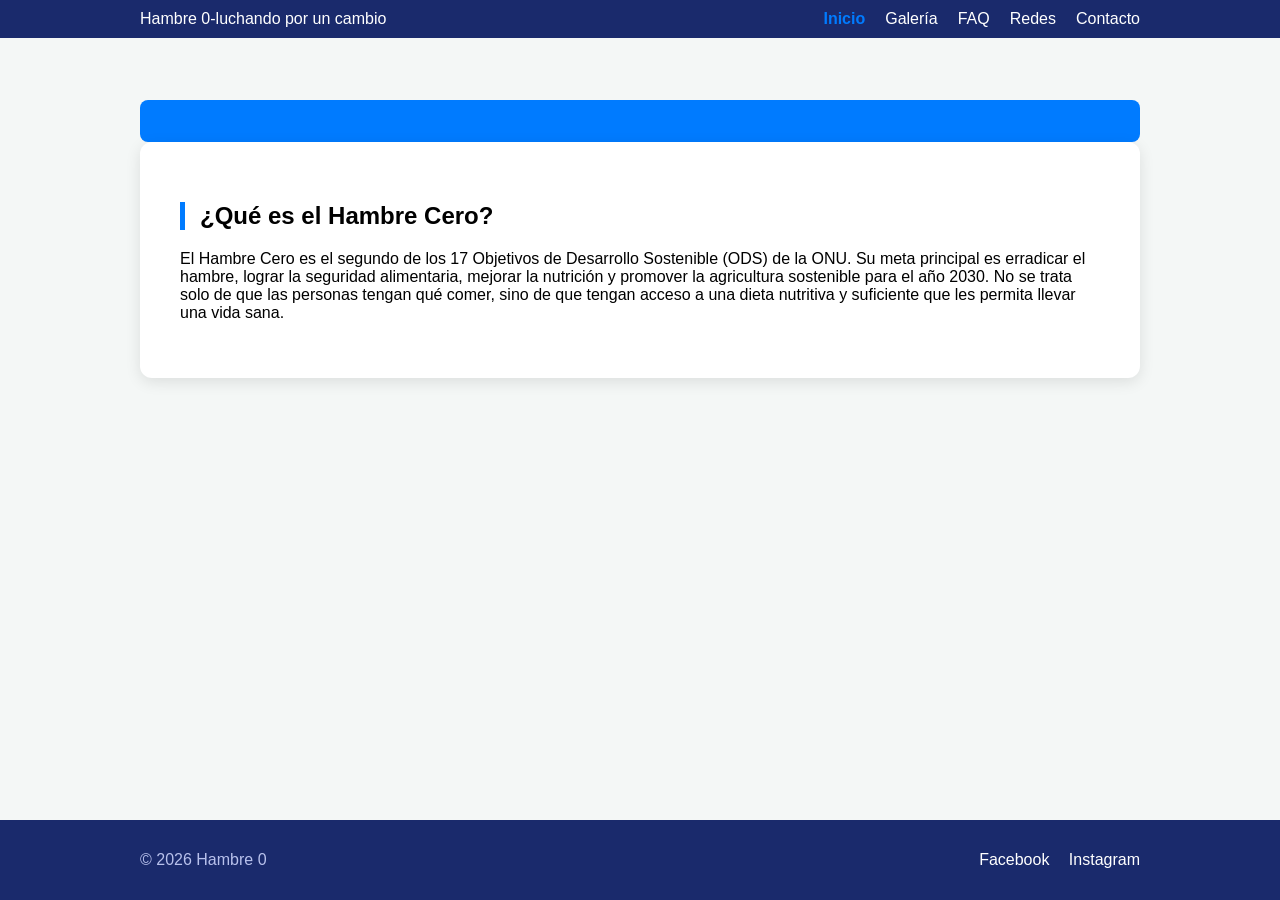
<file: index.html>
<!DOCTYPE html>
<html lang="es">
<head>
    <meta charset="UTF-8">
    <meta name="viewport" content="width=device-width, initial-scale=1.0">
    <title>Hambre 0</title>
    <link rel="stylesheet" href="estilos.css">
</head>
<body>
    <header class="banner">
        <nav class="nav-container">
            <div class="logo">Hambre 0-luchando por un cambio</div>
            <ul class="nav-links">
                <li><a href="index.html">Inicio</a></li>
                <li><a href="galeria.html">Galería</a></li>
                <li><a href="preguntas.html">FAQ</a></li>
		        <li><a href="redes.html">Redes</a></li>
                <li><a href="contacto.html">Contacto</a></li>
            </ul>
        </nav>
    </header>

    <main class="contenedor-principal">
        <div class="marquesina-container">
            <div class="marquesina-texto">
                ¡Bienvenidos! explora y enterate de lo que esta pasando en el mundo, lo que se calla debe ser hablado por alguien.
            </div>
        </div>
        <section class="contenido-info">
            <h1>¿Qué es el Hambre Cero?</h1>
            <p>El Hambre Cero es el segundo de los 17 Objetivos de Desarrollo Sostenible (ODS) de la ONU. Su meta principal es erradicar el hambre, lograr la seguridad alimentaria, mejorar la nutrición y promover la agricultura sostenible para el año 2030.
No se trata solo de que las personas tengan qué comer, sino de que tengan acceso a una dieta nutritiva y suficiente que les permita llevar una vida sana.</p>
        </section>
    </main>

    <footer class="footer">
        <div class="footer-container">
            <p class="copy">&copy; 2026 Hambre 0</p>
            <div class="redes-sociales">
                <a href="#" class="red-link">Facebook</a>
                <a href="#" class="red-link">Instagram</a>
            </div>
        </div>
    </footer>
    <script>
    document.addEventListener("DOMContentLoaded", function() {
        // Obtenemos el nombre del archivo actual (ej: "contacto.html")
        const path = window.location.pathname;
        const page = path.split("/").pop();

        // Seleccionamos todos los enlaces del menú
        const navLinks = document.querySelectorAll(".nav-links a");

        navLinks.forEach(link => {
            const href = link.getAttribute("href");
            
            // Si el href del enlace coincide con la página actual, le ponemos la clase
            // También manejamos el caso de la página de inicio vacía o index.html
            if (href === page || (page === "" && href === "index.html")) {
                link.classList.add("active");
            } else {
                link.classList.remove("active");
            }
        });
    });
</script>
</body>
</html>
</file>
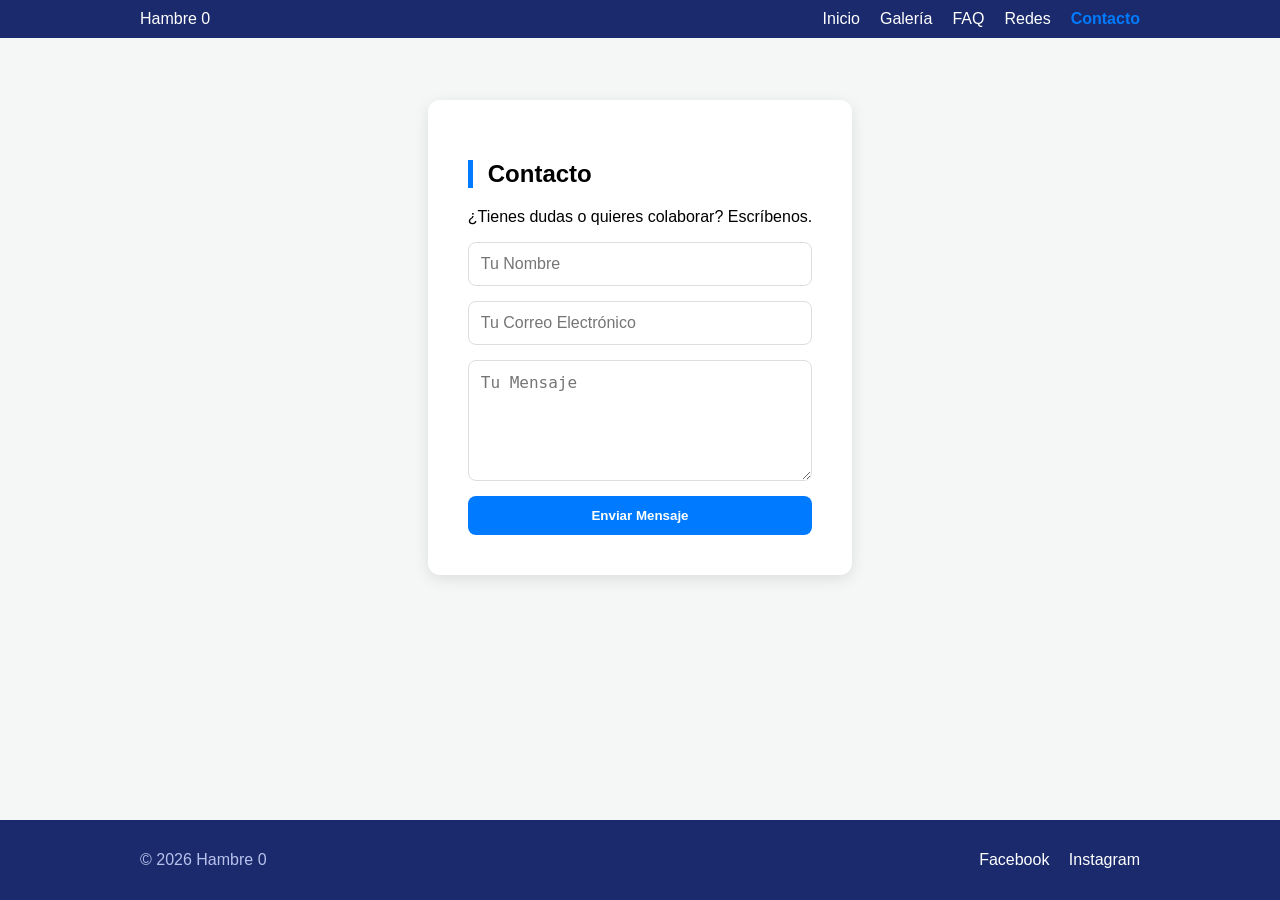
<file: contacto.html>
<!DOCTYPE html>
<html lang="es">
<head>
    <meta charset="UTF-8">
    <meta name="viewport" content="width=device-width, initial-scale=1.0">
    <title>Hambre 0</title>
    <link rel="stylesheet" href="estilos.css">
    <style>
        /* Pequeños ajustes específicos para el formulario */
        .form-contacto { display: flex; flex-direction: column; gap: 15px; }
        .form-contacto input, .form-contacto textarea { padding: 12px; border: 1px solid #ddd; border-radius: 8px; font-size: 1rem; }
        .form-contacto button { padding: 12px; background-color: #007bff; color: white; border: none; border-radius: 8px; cursor: pointer; font-weight: bold; }
        .form-contacto button:hover { background-color: #0056b3; } /* Un azul un poco más oscuro para el hover */
    </style>
</head>
<body>

    <header class="banner">
    <nav class="nav-container">
        <div class="logo">Hambre 0</div>
        <ul class="nav-links">
            <li><a href="index.html">Inicio</a></li>
            <li><a href="galeria.html">Galería</a></li>
            <li><a href="preguntas.html">FAQ</a></li>
            <li><a href="redes.html">Redes</a></li>
            <li><a href="contacto.html">Contacto</a></li>
        </ul>
    </nav>
</header>

    <main class="contenedor-principal">
        <section class="contenido-info">
            <h1>Contacto</h1>
            <p>¿Tienes dudas o quieres colaborar? Escríbenos.</p>
            <form class="form-contacto">
                <input type="text" placeholder="Tu Nombre" required>
                <input type="email" placeholder="Tu Correo Electrónico" required>
                <textarea rows="5" placeholder="Tu Mensaje"></textarea>
                <button type="submit">Enviar Mensaje</button>
            </form>
        </section>
    </main>

    <footer class="footer">
        <div class="footer-container">
            <p class="copy">&copy; 2026 Hambre 0</p>
            <div class="redes-sociales">
                <a href="#" class="red-link">Facebook</a>
                <a href="#" class="red-link">Instagram</a>
            </div>
        </div>
    </footer>
    <script>
    document.addEventListener("DOMContentLoaded", function() {
        // Obtenemos el nombre del archivo actual (ej: "contacto.html")
        const path = window.location.pathname;
        const page = path.split("/").pop();

        // Seleccionamos todos los enlaces del menú
        const navLinks = document.querySelectorAll(".nav-links a");

        navLinks.forEach(link => {
            const href = link.getAttribute("href");
            
            // Si el href del enlace coincide con la página actual, le ponemos la clase
            // También manejamos el caso de la página de inicio vacía o index.html
            if (href === page || (page === "" && href === "index.html")) {
                link.classList.add("active");
            } else {
                link.classList.remove("active");
            }
        });
    });
</script>
</body>
</html>
</file>
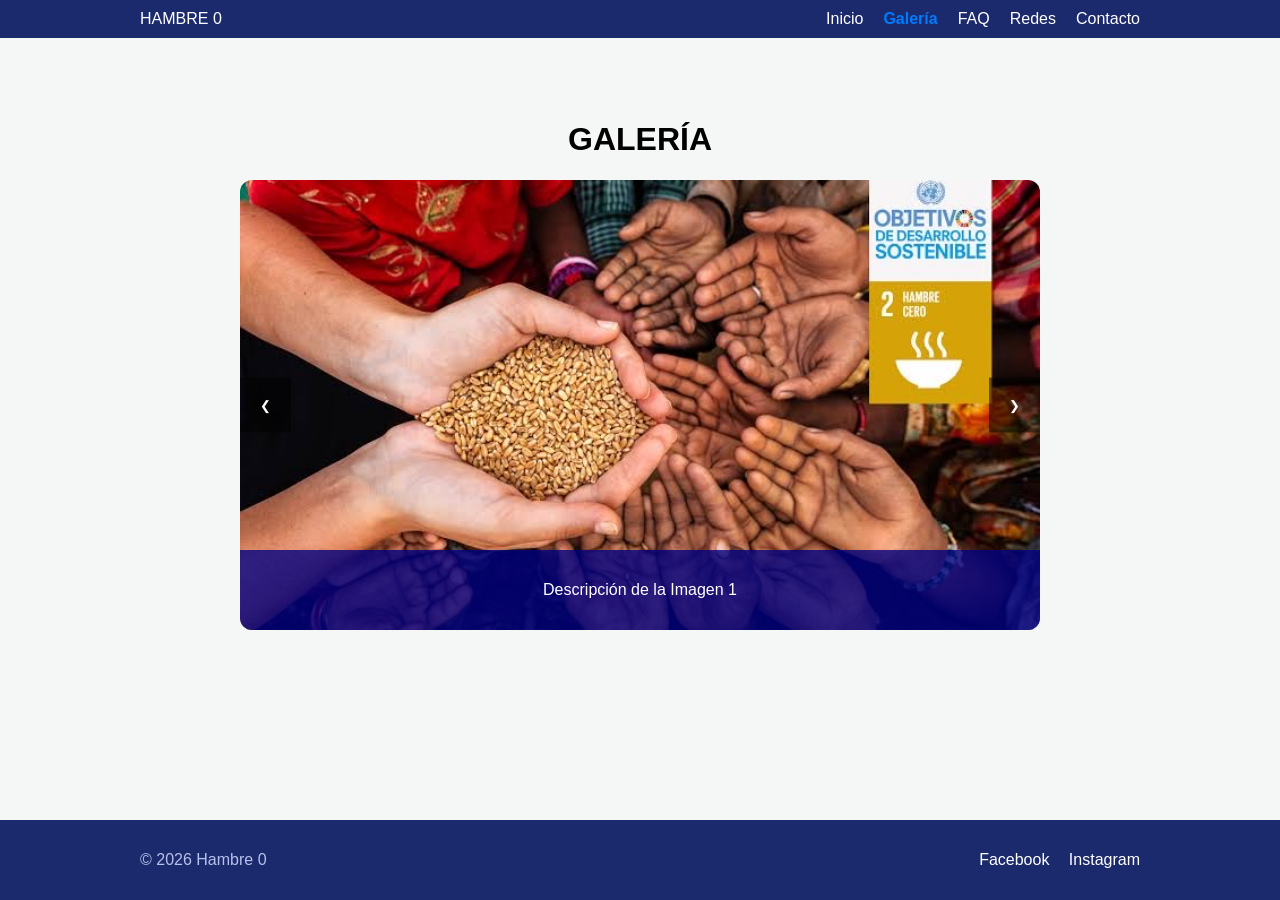
<file: galeria.html>
<!DOCTYPE html>
<html lang="es">
<head>
    <meta charset="UTF-8">
    <meta name="viewport" content="width=device-width, initial-scale=1.0">
    <title>Galería - HAMBRE 0</title>
    <link rel="stylesheet" href="estilos.css">
</head>
<body>
    <header class="banner">
        <nav class="nav-container">
            <div class="logo">HAMBRE 0</div>
            <ul class="nav-links">
                <li><a href="index.html">Inicio</a></li>
                <li><a href="galeria.html">Galería</a></li>
                <li><a href="preguntas.html">FAQ</a></li>
                <li><a href="redes.html">Redes</a></li>		
                <li><a href="contacto.html">Contacto</a></li>
            </ul>
        </nav>
    </header>

    <main style="padding-top: 100px; text-align: center;">
        <h1 class="titulo-galeria">GALERÍA</h1>
    <div class="carrusel-container" style="margin-bottom: 50px;">
    <div class="carrusel-pista" id="pista">
        <img src="img/imagen1.jpg" alt="1.	Producción suficiente, distribución deficiente: Actualmente, el mundo produce suficiente comida para alimentar a 10,000 millones de personas (somos aproximadamente 8,000 millones). El hambre no es falta de comida, es falta de acceso y justicia.
">
        <img src="img/imagen2.jpg" alt="2.	El Ejército del desperdicio: Si el desperdicio de alimentos fuera un país, sería el tercer mayor emisor de gases de efecto invernadero del mundo, solo después de China y Estados Unidos.
">
        <img src="img/imagen3.jpg" alt="3.	Hambre oculta: Existe algo llamado hambre oculta. Ocurre cuando una persona consume suficientes calorías pero no tiene suficientes micronutrientes (vitaminas y minerales), lo que afecta su desarrollo cerebral.">
        <img src="img/imagen4.jpg" alt="4.	Inversión inteligente: Cada $1 invertido en la prevención de la desnutrición infantil puede generar un retorno de hasta $16 en la economía local debido a la mejora en la productividad y salud futura.">
        <img src="img/imagen5.jpg" alt="5.	El poder de las mujeres: Si las mujeres agricultoras tuvieran el mismo acceso a recursos (tierra, semillas, crédito) que los hombres, el número de personas con hambre en el mundo podría reducirse hasta en 150 millones.">
        <img src="img/imagen6.jpg" alt="6.	Biodiversidad perdida: A lo largo de la historia, el ser humano ha cultivado unas 6,000 especies de plantas. Hoy, solo 9 especies aportan el 66% de la producción agrícola mundial, lo que hace que nuestro sistema alimentario sea muy frágil.">
    </div>
    
    <div class="indicadores" id="indicadores"></div>

    <div class="carrusel-info">
        <p id="pie-foto">Descripción de la Imagen 1</p>
    </div>
    
    <button class="boton prev" onclick="mover(-1)">&#10094;</button>
    <button class="boton next" onclick="mover(1)">&#10095;</button>
</div>
                    
    </main>
    <footer class="footer">
        <div class="footer-container">
            <p class="copy">&copy; 2026 Hambre 0</p>
            <div class="redes-sociales">
                <a href="#" class="red-link">Facebook</a>
                <a href="#" class="red-link">Instagram</a>
            </div>
        </div>
    </footer>
    <script src="carrusel.js"></script>
    <script>
    document.addEventListener("DOMContentLoaded", function() {
        // Obtenemos el nombre del archivo actual (ej: "contacto.html")
        const path = window.location.pathname;
        const page = path.split("/").pop();

        // Seleccionamos todos los enlaces del menú
        const navLinks = document.querySelectorAll(".nav-links a");

        navLinks.forEach(link => {
            const href = link.getAttribute("href");
            
            // Si el href del enlace coincide con la página actual, le ponemos la clase
            // También manejamos el caso de la página de inicio vacía o index.html
            if (href === page || (page === "" && href === "index.html")) {
                link.classList.add("active");
            } else {
                link.classList.remove("active");
            }
        });
    });
</script>
</body>
</html>
</file>
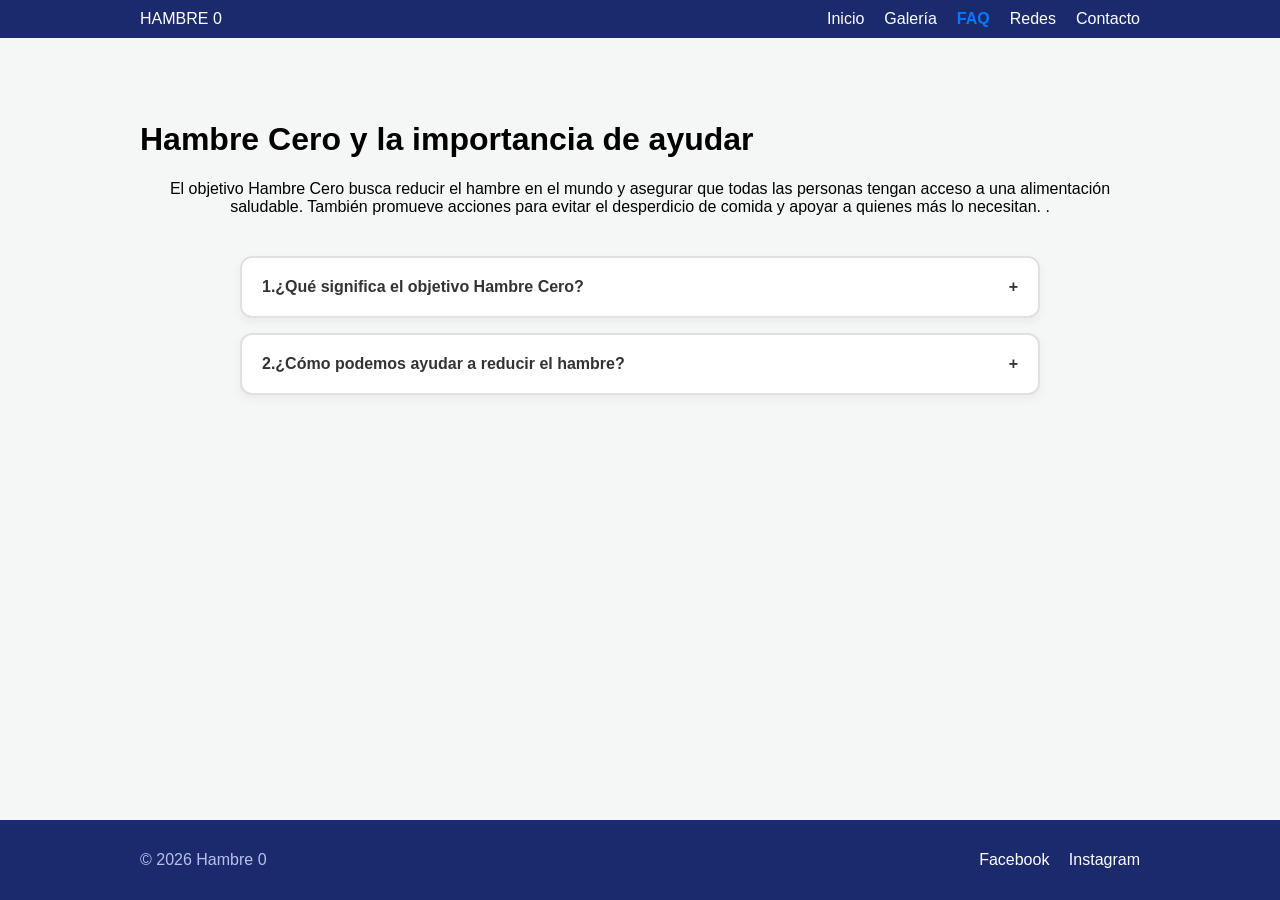
<file: preguntas.html>
<!DOCTYPE html>
<html lang="es">
<head>
    <meta charset="UTF-8">
    <meta name="viewport" content="width=device-width, initial-scale=1.0">
    <title>Preguntas Frecuentes - Hambre Cero y la importancia de ayudar
</title>
    <link rel="stylesheet" href="estilos.css">
    <script src="https://code.jquery.com/jquery-3.6.0.min.js"></script>
</head>
<body>

    <header class="banner">
        <nav class="nav-container">
            <div class="logo">HAMBRE 0</div>
            <ul class="nav-links">
                <li><a href="index.html">Inicio</a></li>
                <li><a href="galeria.html">Galería</a></li>
                <li><a href="preguntas.html">FAQ</a></li>
		        <li><a href="redes.html">Redes</a></li>
                <li><a href="contacto.html">Contacto</a></li>
            </ul>
        </nav>
    </header>

    <main class="contenedor-principal">
        <h1 class="titulo-galeria">Hambre Cero y la importancia de ayudar
</h1>
        <p style="text-align: center; margin-bottom: 30px;">El objetivo Hambre Cero busca reducir el hambre en el mundo y asegurar que todas las personas tengan acceso a una alimentación saludable. También promueve acciones para evitar el desperdicio de comida y apoyar a quienes más lo necesitan.
.</p>

        <div class="accordion">
    <div class="accordion-item">
        <div class="accordion-header">
            1.¿Qué significa el objetivo Hambre Cero?
            <span class="icon">+</span>
        </div>
        <div class="accordion-content">
            <p>Busca acabar con el hambre y mejorar el acceso a alimentos saludables para todas las personas.</p>
        </div>
    </div>

    <div class="accordion-item">
        <div class="accordion-header">
            2.¿Cómo podemos ayudar a reducir el hambre?
            <span class="icon">+</span>
        </div>
        <div class="accordion-content">
            <p>Podemos evitar desperdiciar comida, donar alimentos y apoyar a personas necesitadas</p>
        </div>
    </div>
    
    </div>
    </main>

    <footer class="footer">
        <div class="footer-container">
            <p class="copy">&copy; 2026 Hambre 0</p>
            <div class="redes-sociales">
                <a href="#" class="red-link">Facebook</a>
                <a href="#" class="red-link">Instagram</a>
            </div>
        </div>
    </footer>

    <script>
        $(document).ready(function() {
    $(".accordion-header").click(function() {
        const content = $(this).next(".accordion-content");

        // 1. Cerramos los demás suavemente
        $(".accordion-header").not(this).removeClass("active");
        $(".accordion-content").not(content).hide(); // Usamos hide directo para evitar saltos

        // 2. Al que clickeamos, lo activamos
        $(this).toggleClass("active");
        
        // 3. Usamos fadeToggle en lugar de slideToggle
        // Esto hace que aparezca/desaparezca sin "empujar" tan fuerte
        content.fadeToggle(300); 
    });
});
    </script>
    <script>
    document.addEventListener("DOMContentLoaded", function() {
        // Obtenemos el nombre del archivo actual (ej: "contacto.html")
        const path = window.location.pathname;
        const page = path.split("/").pop();

        // Seleccionamos todos los enlaces del menú
        const navLinks = document.querySelectorAll(".nav-links a");

        navLinks.forEach(link => {
            const href = link.getAttribute("href");
            
            // Si el href del enlace coincide con la página actual, le ponemos la clase
            // También manejamos el caso de la página de inicio vacía o index.html
            if (href === page || (page === "" && href === "index.html")) {
                link.classList.add("active");
            } else {
                link.classList.remove("active");
            }
        });
    });
</script>
</body>
</html>
</file>
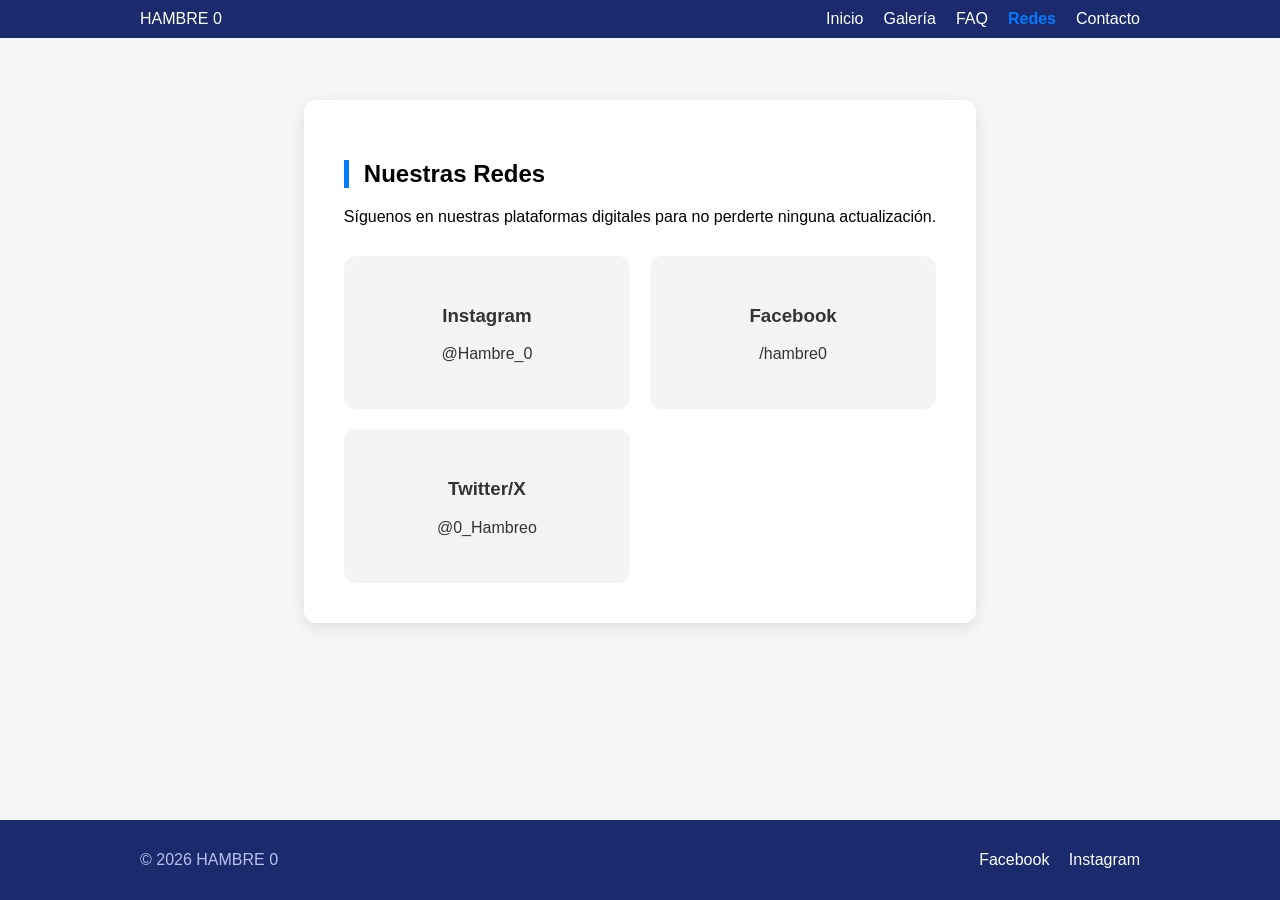
<file: redes.html>
<!DOCTYPE html>
<html lang="es">
<head>
    <meta charset="UTF-8">
    <meta name="viewport" content="width=device-width, initial-scale=1.0">
    <title>Redes Sociales - Hambre 0</title>
    <link rel="stylesheet" href="estilos.css">
    <style>
        .grid-redes { display: grid; grid-template-columns: repeat(auto-fit, minmax(200px, 1fr)); gap: 20px; margin-top: 30px; }
        .card-red { background: #f4f4f4; padding: 30px; text-align: center; border-radius: 12px; text-decoration: none; color: #333; transition: 0.3s; }
        .card-red:hover { background: #007bff; color: white; transform: translateY(-5px); }
    </style>
</head>
<body>

    <header class="banner">
    <nav class="nav-container">
        <div class="logo">HAMBRE 0</div>
        <ul class="nav-links">
            <li><a href="index.html">Inicio</a></li>
            <li><a href="galeria.html">Galería</a></li>
            <li><a href="preguntas.html">FAQ</a></li>
            <li><a href="redes.html">Redes</a></li>
            <li><a href="contacto.html">Contacto</a></li>
        </ul>
    </nav>
</header>

    <main class="contenedor-principal">
        <section class="contenido-info">
            <h1>Nuestras Redes</h1>
            <p>Síguenos en nuestras plataformas digitales para no perderte ninguna actualización.</p>
            
            <div class="grid-redes">
                <a href="#" class="card-red"><h3>Instagram</h3><p>@Hambre_0</p></a>
                <a href="#" class="card-red"><h3>Facebook</h3><p>/hambre0</p></a>
                <a href="#" class="card-red"><h3>Twitter/X</h3><p>@0_Hambreo</p></a>
            </div>
        </section>
    </main>

    <footer class="footer">
        <div class="footer-container">
            <p class="copy">&copy; 2026 HAMBRE 0</p>
            <div class="redes-sociales">
                <a href="#" class="red-link">Facebook</a>
                <a href="#" class="red-link">Instagram</a>
            </div>
        </div>
    </footer>
    <script>
    document.addEventListener("DOMContentLoaded", function() {
        // Obtenemos el nombre del archivo actual (ej: "contacto.html")
        const path = window.location.pathname;
        const page = path.split("/").pop();

        // Seleccionamos todos los enlaces del menú
        const navLinks = document.querySelectorAll(".nav-links a");

        navLinks.forEach(link => {
            const href = link.getAttribute("href");
            
            // Si el href del enlace coincide con la página actual, le ponemos la clase
            // También manejamos el caso de la página de inicio vacía o index.html
            if (href === page || (page === "" && href === "index.html")) {
                link.classList.add("active");
            } else {
                link.classList.remove("active");
            }
        });
    });
</script>
</body>
</html>
</file>
<file: estilos.css>
/* --- GLOBALES --- */
body { margin: 0; font-family: Arial, sans-serif; background-color: #f4f7f6; display: flex; flex-direction: column; min-height: 100vh; }
.banner { background-color: #1a2a6c; color: white; width: 100%; position: fixed; top: 0; z-index: 1000; padding: 10px 0; }
.footer { background-color: #1a2a6c; color: #b8c1ec; width: 100%; padding: 15px 0; margin-top: auto; }
.nav-container, .footer-container { max-width: 1000px; margin: 0 auto; padding: 0 20px; display: flex; justify-content: space-between; align-items: center; }
.nav-links { list-style: none; display: flex; margin: 0; padding: 0; }
.nav-links li { margin-left: 20px; }
.nav-links a { color: white; text-decoration: none; }
.nav-links a.active { color: #00d2ff; font-weight: bold; }
.red-link { color: white; text-decoration: none; margin-left: 15px; }
.red-link:hover { color: #00d2ff; }

/* --- INICIO --- */
.contenedor-principal { max-width: 1000px; margin: 100px auto 40px; padding: 0 20px; }
.marquesina-container { width: 100%; background-color: #007bff; color: white; overflow: hidden; padding: 12px 0; font-weight: bold; border-radius: 8px; }
.marquesina-texto { display: inline-block; white-space: nowrap; padding-left: 100%; animation: mov 18s linear infinite; }
@keyframes mov { 0% { transform: translateX(0); } 100% { transform: translateX(-100%); } }
.contenido-info { background: white; padding: 40px; border-radius: 12px; box-shadow: 0 4px 15px rgba(0,0,0,0.1); }
.contenido-info h1 { border-left: 5px solid #007bff; padding-left: 15px; }

/* --- CARRUSEL --- */
.carrusel-container { position: relative; width: 90%; max-width: 800px; margin: auto; overflow: hidden; border-radius: 12px; background: #000; }
.carrusel-pista { display: flex; transition: transform 0.5s ease; }
.carrusel-pista img { width: 100%; height: 450px; object-fit: cover; flex-shrink: 0; }
.boton { position: absolute; top: 50%; transform: translateY(-50%); background: rgba(0,0,0,0.5); color: white; border: none; padding: 20px; cursor: pointer; z-index: 20; }
.prev { left: 0; } .next { right: 0; }
.carrusel-info { position: absolute; bottom: 0; width: 100%; background: rgba(0, 0, 128, 0.8); color: white; padding: 15px 0; z-index: 10; }

/* --- ACORDEÓN --- */
.accordion { max-width: 800px; margin: 40px auto; padding: 0 20px; }
.accordion-item { background-color: #ffffff !important; border: 2px solid #e0e0e0 !important; border-radius: 12px !important; margin-bottom: 15px !important; box-shadow: 0 4px 10px rgba(0,0,0,0.05) !important; overflow: hidden; }
.accordion-header { padding: 20px !important; cursor: pointer; font-weight: bold; color: #333; display: flex; justify-content: space-between; align-items: center; transition: all 0.3s ease; }
.accordion-header:hover { background-color: #e3f2fd !important; }
.accordion-header.active { background-color: #007bff !important; color: white !important; }
.accordion-content { display: none; padding: 20px !important; background-color: #ffffff !important; border-top: 1px solid #eee; color: #555; line-height: 1.6; min-height: 100px; }

/* Color azul para el enlace activo */
.nav-links a.active {
    color: #007bff !important; /* El color azul que definimos */
    font-weight: bold;
}

/* --- ADAPTACIÓN A TABLETS Y CELULARES --- */

/* Para pantallas menores a 768px (Tablets y Celulares) */
@media (max-width: 768px) {
    .nav-links {
        flex-direction: column; /* Apila los links verticalmente */
        text-align: center;
        background: #222;
        padding: 10px;
    }
    .nav-links li {
        margin: 10px 0;
    }
    .contenedor-principal {
        margin-top: 80px; /* Ajusta el margen según el tamaño de tu banner */
    }
}

/* Para pantallas menores a 480px (Celulares en vertical) */
@media (max-width: 480px) {
    .carrusel-container {
        height: 250px; /* Reduce la altura del carrusel en celular */
    }
    .carrusel-pista img {
        height: 250px; /* Mismo tamaño para las imágenes */
    }
}
</file>
